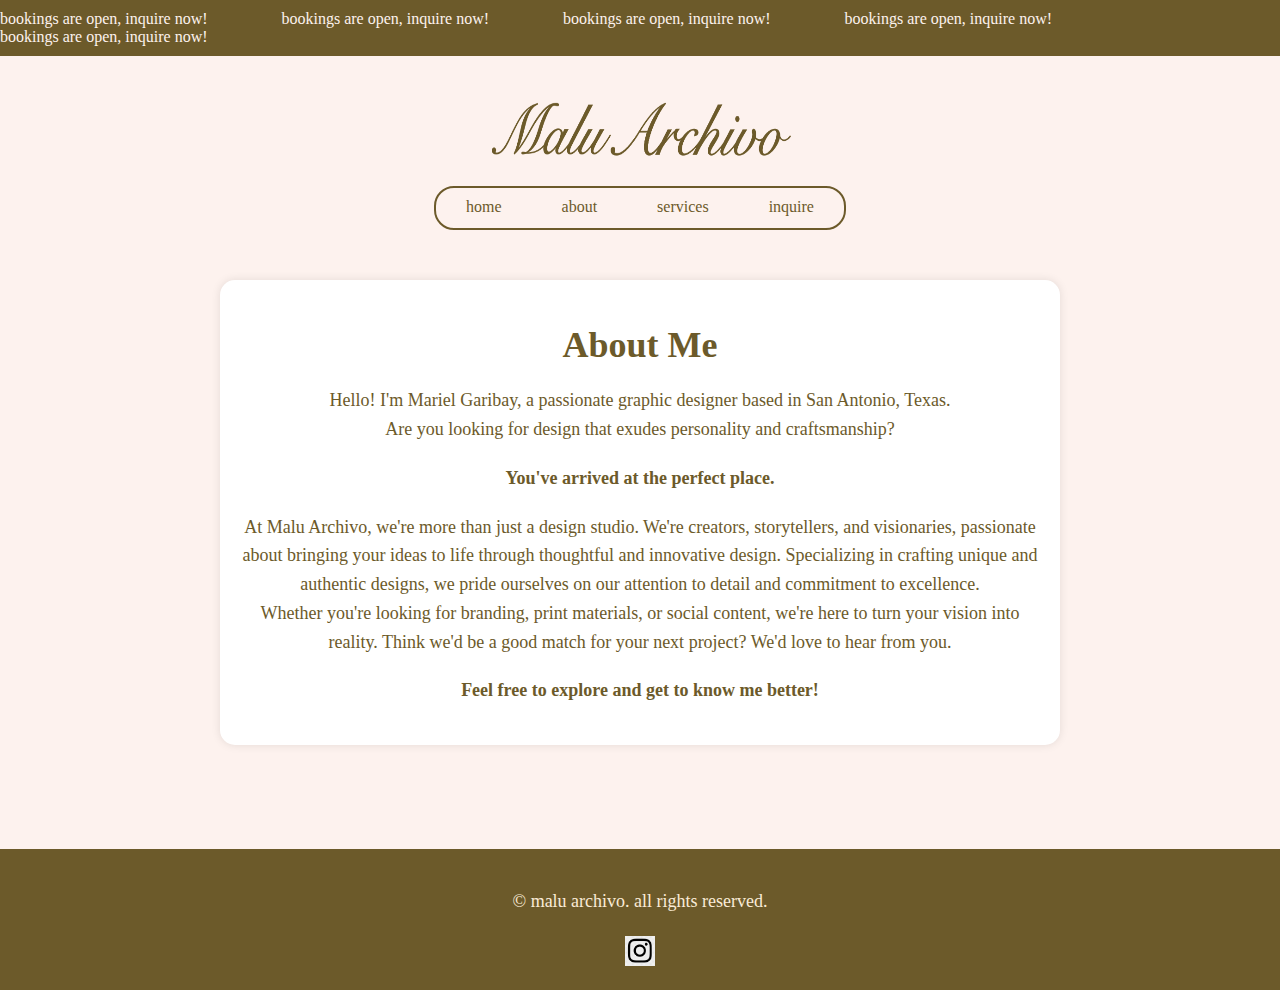
<file: about.html>
<!doctype html>
<html>
<head>
<meta charset="UTF-8">
<title>maluarchivo</title>
<link rel="stylesheet" href="about.css">
<style type="text/css">
body {
    background-color: #fdf2ee;
}
</style>
</head>

<body>
	
	
<header class="header">
<div class="banner">
    <div class="banner-text">
      <span>bookings are open, inquire now!</span>
	  <span>bookings are open, inquire now!</span>
	  <span>bookings are open, inquire now!</span>
	  <span>bookings are open, inquire now!</span>
	  <span>bookings are open, inquire now!</span>
    </div>
  </div>
</header>
	
	<br>
	<br>


  <div class="container">
    <img src="images/logo maluarchivo.png" alt="Centered Image" width="302" height="94">
  </div>
	
	<div class="container">
		<div class="menu">
	<div class="menu-container">
    <ul>
      <li><a href="index.html">home</a></li>
      <li><a href="about.html">about</a></li>
      <li><a href="services.html">services</a></li>
      <li><a href="enquire.html">inquire</a></li>
    </ul>
    </div>
  </div>
</div>
	

	
	 <div class="container2">
        
        <h1>About Me</h1>
        <p>Hello! I'm Mariel Garibay, a passionate graphic designer based in San Antonio, Texas.
			<br>
			Are you looking for design that exudes personality and craftsmanship? </p>
		 
		 <p><b>You've arrived at the perfect place.</b></p>
		 
<p>At Malu Archivo, we're more than just a design studio. We're creators, storytellers, and visionaries, passionate about bringing your ideas to life through thoughtful and innovative design. Specializing in crafting unique and authentic designs, we pride ourselves on our attention to detail and commitment to excellence. 
	<br>
	
	Whether you're looking for branding, print materials, or social content, we're here to turn your vision into reality. Think we'd be a good match for your next project? We'd love to hear from you. </p>
        <p><b>Feel free to explore and get to know me better!</b></p>
    </div>
	
	
	
	
	
		
		
	<br>
	<br>
	<br>
	
    <footer>
    <p>&copy; malu archivo. all rights reserved.</p>
    <div class="social-links">
    <a href="https://www.instagram.com/maluarchivo" target="_blank"><img src="images/instagram png.jpeg" alt="Instagram"></a>
    </div>
</footer>
		
	
	</body>
</html>
</file>
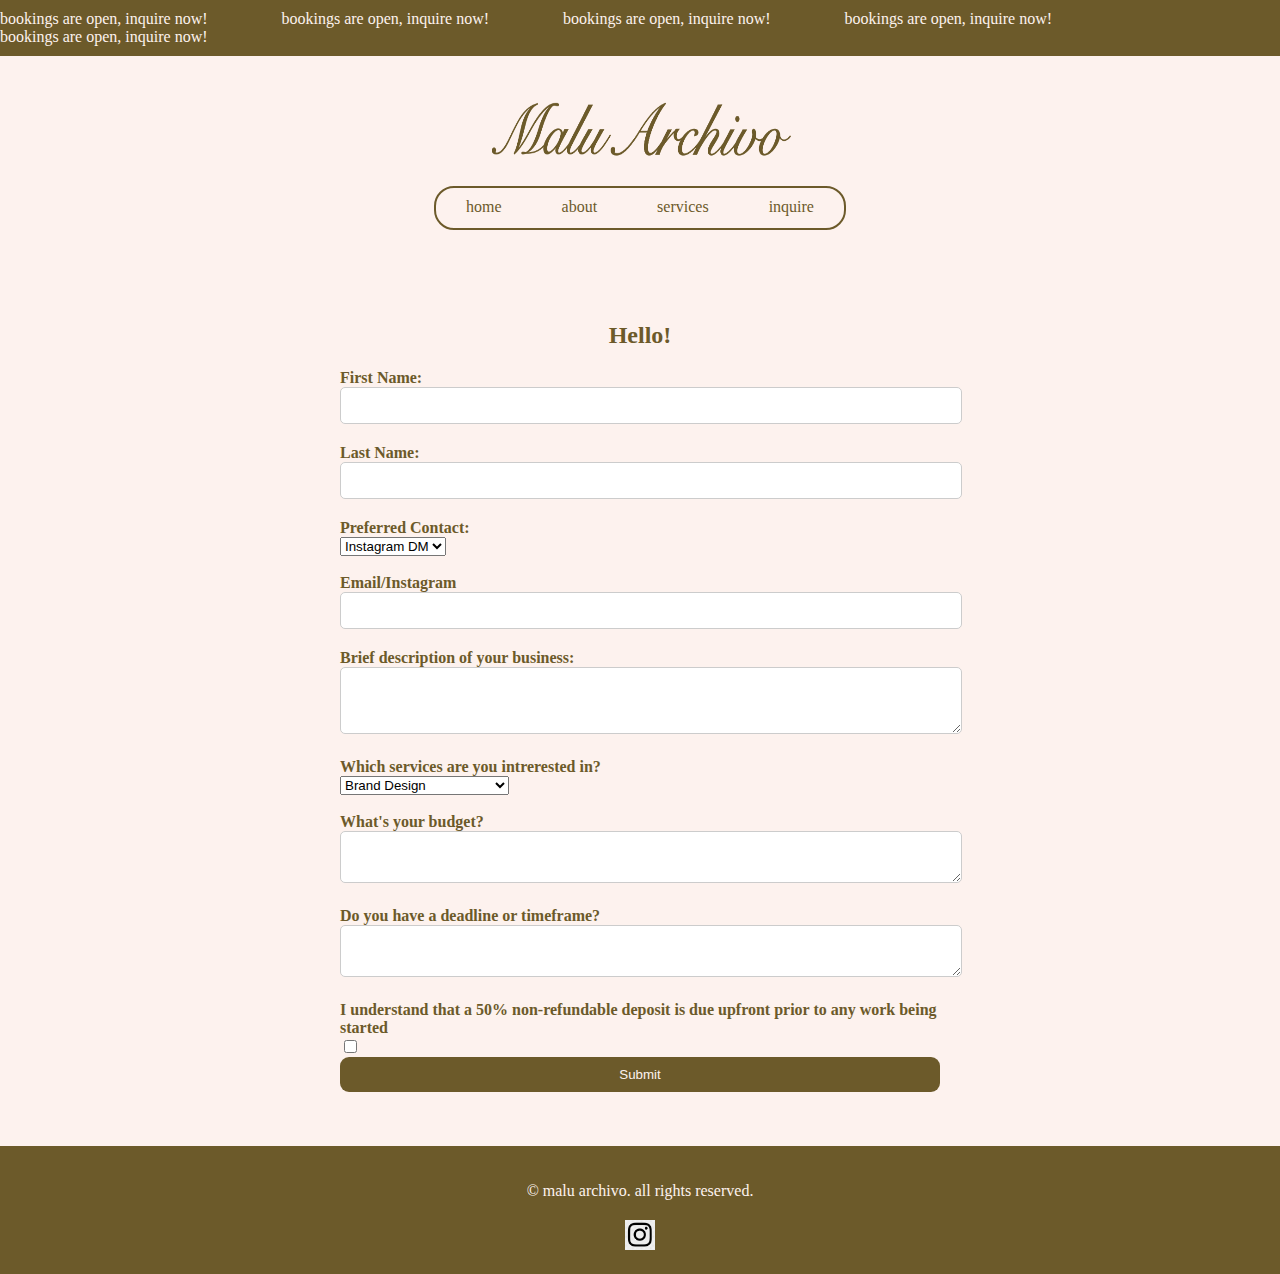
<file: enquire.html>
<!doctype html>
<html>
<head>
<meta charset="UTF-8">
<title>maluarchivo</title>
<link rel="stylesheet" href="enquire.css">
<style type="text/css">
body {
    background-color: #fdf2ee;
}
</style>
</head>

<body>
	
<header class="header">
<div class="banner">
    <div class="banner-text">
      <span>bookings are open, inquire now!</span>
	  <span>bookings are open, inquire now!</span>
	  <span>bookings are open, inquire now!</span>
	  <span>bookings are open, inquire now!</span>
	  <span>bookings are open, inquire now!</span>
    </div>
  </div>
</header>
	
	<br>
	<br>


  <div class="container">
    <img src="images/logo maluarchivo.png" alt="Centered Image" width="302" height="94">
  </div>
	
	<div class="container">
		<div class="menu">
	<div class="menu-container">
    <ul>
      <li><a href="index.html">home</a></li>
      <li><a href="about.html">about</a></li>
      <li><a href="services.html">services</a></li>
      <li><a href="enquire.html">inquire</a></li>
    </ul>
    </div>
  </div>
</div>
	
	<br>
	<br>
	<br>
	<br>
	
	
	
	
	  <div class="container 1">
      <form action="#">
	  <h2>Hello!</h2>
      <div class="form-group">
        <label for="fname">First Name:</label>
        <input type="text" id="fname" name="fname" required>
      </div>
		  
      <div class="form-group">
        <label for="lname">Last Name:</label>
        <input type="text" id="lname" name="lname" required>
      </div>
		  
		     <label for="contact">Preferred Contact:</label>
    <select id="contact" name="contact">
        <option value="instagram">Instagram DM</option>
        <option value="email">Email</option>
    </select>
		  <br>
		  <br>
		  
		    <div class="form-group">
        <label for="message">Email/Instagram</label>
		 <input type="email" id="email" name="email" required>
      </div>
		  
		   <div class="form-group">
        <label for="description">Brief description of your business: </label>
		 <textarea id="message" name="message" rows="3" required></textarea>
      </div>
		  
		   <label for="contact">Which services are you intrerested in?</label>
    <select id="services" name="services">
        <option value="Brand Design">Brand Design</option>
        <option value="Social Media Content">Social Media Content</option>
		<option value="Print/Song Cover Design">Print/Song Cover Design</option>
    </select>
		  
		  <br>
		  <br>
		  
		  <div class="form-group">
        <label for="budget">What's your budget? </label>
		 <textarea id="budget" name="budget" rows="2" required></textarea>
      </div>
		  
		   <div class="form-group">
        <label for="deadline">Do you have a deadline or timeframe? </label>
		 <textarea id="deadline" name="deadline" rows="2" required></textarea>
      </div>
		  
		  
    <label for="deposit"> I understand that a 50% non-refundable deposit is due upfront prior to any work being started </label>
    <input type="checkbox" id="deposit" name="deposit">


      <button type="submit">Submit</button>
    </form>
  </div>


	

		
			
	
	
	
	
	
	
		
		
	<br>
	<br>
	<br>
	
    <footer>
    <p>&copy; malu archivo. all rights reserved.</p>
    <div class="social-links">
    <a href="https://www.instagram.com/maluarchivo" target="_blank"><img src="images/instagram png.jpeg" alt="Instagram"></a>
    </div>
</footer>
	
  </body>
</html>
</file>
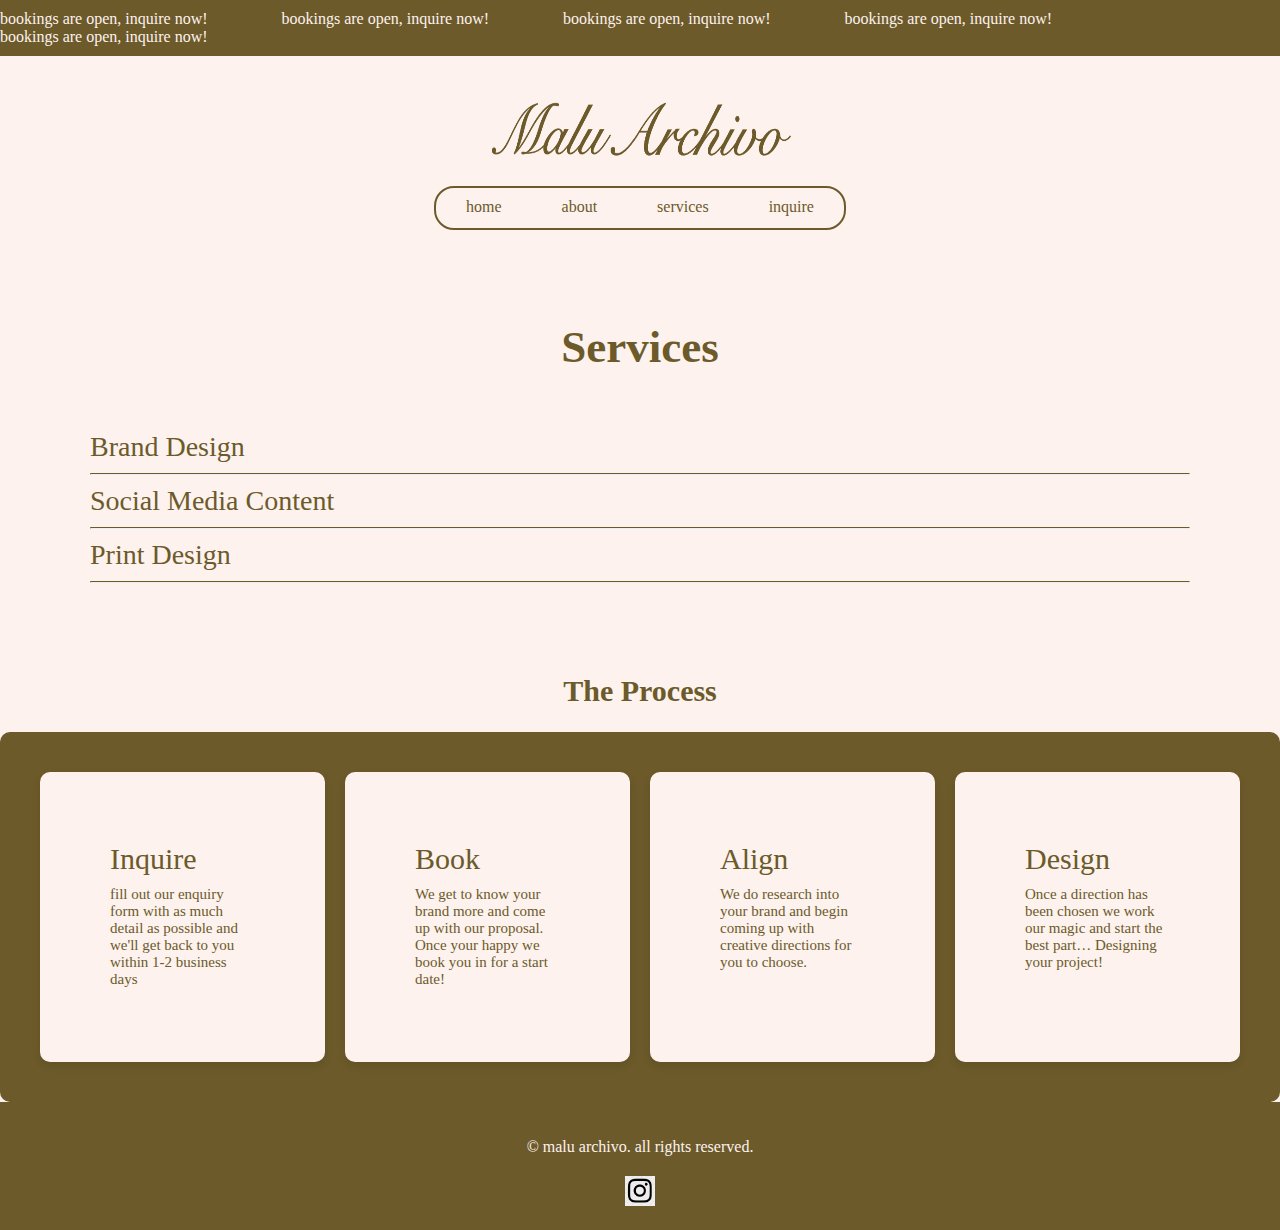
<file: services.html>
<!doctype html>
<html>
<head>
<meta charset="UTF-8">
<title>maluarchivo</title>
<link rel="stylesheet" href="services.css">
<style type="text/css">
body {
    background-color: #fdf2ee;
}
</style>
</head>

<body>
	
<header class="header">
<div class="banner">
    <div class="banner-text">
      <span>bookings are open, inquire now!</span>
	  <span>bookings are open, inquire now!</span>
	  <span>bookings are open, inquire now!</span>
	  <span>bookings are open, inquire now!</span>
	  <span>bookings are open, inquire now!</span>
    </div>
  </div>
</header>
	
	<br>
	<br>


  <div class="container">
    <img src="images/logo maluarchivo.png" alt="Centered Image" width="302" height="94">
  </div>
	
	<div class="container">
		<div class="menu">
	<div class="menu-container">
    <ul>
      <li><a href="index.html">home</a></li>
      <li><a href="about.html">about</a></li>
      <li><a href="services.html">services</a></li>
      <li><a href="enquire.html">inquire</a></li>
    </ul>
    </div>
  </div>
</div>
	
	<br>
	<br>
	<br>
	
	<div class="container">
		<div class="Services">
    <h2>Services</h2>
  </div>
   
 <div class="drop-menu">
    <div class="slot">
      Brand Design
      <div class="dropdown-content">We offer a comprehensive range of branding services tailored to meet your unique needs. From crafting eye-catching logos and defining brand guidelines to developing strategic brand positioning, we're here to help you establish a strong and memorable brand presence.</div>
    </div>
	 
	 <hr class="separator">

    <div class="slot">
      Social Media Content
      <div class="dropdown-content">We will help you create and design captivating social media posts, stories, and feed branding that align with your brand identity and resonate with your audience. From eye-catching graphics to compelling feeds we'll work closely with you to develop content that stands out in the crowded social media landscape.</div>
    </div>
	 
	 <hr class="separator">
	  
    <div class="slot">
      Print Design
      <div class="dropdown-content">Our poster designs are tailored to grab attention and convey your message effectively, whether displayed in storefronts, venues, or community spaces. With striking visuals and compelling copy, we'll help you stand out in any setting.</div>
    </div>
	 
	 <hr class="separator">
	 
  </div>
</div>
	
	<br>
	<br>
	
	<div class="Process">
    <h2>The Process</h2>
  </div> 
	
	
<div class="info-container">
	
	
  <div class="info-box">Inquire
    <div class="sub-text">fill out our enquiry form with as much detail as possible and we'll get back to you within 1-2 business days</div>
  </div>
  <div class="info-box">Book
    <div class="sub-text">We get to know your brand more and come up with our proposal. Once your happy we book you in for a start date!
</div>
  </div>
  <div class="info-box">Align
    <div class="sub-text">We do research into your brand and begin coming up with creative directions for you to choose.</div>
  </div>
  <div class="info-box">Design
    <div class="sub-text">Once a direction has been chosen we work our magic and start the best part… Designing your project!</div>
  </div>
</div>

	
	
	
	
	
	
	
	
	
		

	
	 <footer>
    <p>&copy; malu archivo. all rights reserved.</p>
    <div class="social-links">
        <a href="https://www.instagram.com/maluarchivo" target="_blank"><img src="images/instagram png.jpeg" alt="Instagram"></a>
    </div>
</footer>
	
    
	
	
	</body>
</html>
		
		
	
  </body>
</html>
</file>
<file: about.css>
@charset "UTF-8";
/* CSS Document */

body {
  font-family:"Gin and Soda Personal Use", "Grandiflora One Regular", "BD Megalona DEMO Personal Use Only Regular Italic", "Arastin Pro  FREE DEMO Regular";
  margin: 0;
  padding: 0;
  background-color: #fdf2ee;
}




.container {
  position: relative;
}
.banner {
  background-color: #6c5a2a;
  color: #fdf2ee;
  padding: 10px 0;
  overflow: hidden;
}
.banner-text span {
  white-space: nowrap;
  margin-right: 70px; 
}

.banner-text {
  animation: slideText 30s infinite linear; 
}

@keyframes slideText {
  0% {
    transform: translateX(100%);
  }
  100% {
    transform: translateX(-100%);
  }
}

.banner-text span {
  display: inline-block;
  white-space: nowrap;
}
@media only screen and (max-width: 768px) {
  .banner {
    padding: 5px 0; 
  }

  .banner-text span {
    margin-right: 20px; 
    font-size: 14px;
  }
}





.container {
  display: flex;
  justify-content: center;
  align-items: center;
  height: 100%; 
}

.container img {
  max-width: 100%;
  max-height: 100%; 
}




.container {
  display: flex;
  justify-content: center;
  align-items: center;
  height: 100%; 
}
.menu-container {
  text-align: center;
}

.menu {
  display: inline-flex;
  justify-content: center;
  margin-top: 50px;
  border: 2px solid #6c5a2a; 
  border-radius: 20px;
  margin: 0 auto; 
  text-align: center; 
}

.menu ul {
  list-style-type: none;
  margin: 0;
  padding: 0;
  display: flex;
}

.menu ul li {
  margin: 0 10px;
}

.menu ul li a {
  text-decoration: none;
  color: #6c5a2a;
  padding: 10px 20px;
  border-radius: 20px;
  transition: background-color 0.3s ease;
  display: block; 
  text-align: center;
}

.menu ul li a:hover {
  background-color: #ddd;
}

.menu ul li a::after {
  content: '';
  display: block;
  width: 0;
  height: 2px;
  background: #333;
  transition: width 0.3s ease;
}

.menu ul li a:hover::after {
  width: 100%;
}

.menu ul li a:focus {
  outline: none;
}

.menu ul li a:focus::after {
  width: 100%;
}

.menu ul li a:active {
  transform: translateY(2px);
}





 .container2 {
            max-width: 800px;
            margin: 50px auto;
            padding: 20px;
            background-color: #fff;
            border-radius: 15px;
            box-shadow: 0 0 10px rgba(0, 0, 0, 0.1);
            text-align: center;
	        font-family: "GrandifloraOne Regular";
	 
        }
        h1 {
            color: #6C5A2A;
            font-size: 36px;
            margin-bottom: 20px;
        }
        p {
            color: #6C5A2A;
            font-size: 18px;
            line-height: 1.6;
            margin-bottom: 20px;
        }





footer {
    background-color: #6c5a2a;
    padding: 20px;
    text-align: center;
}

footer p {
    margin-bottom: 10px;
	color: antiquewhite;
}

.social-links {
    margin-top: 20px;
}

.social-links a {
    display: inline-block;
    margin: 0 10px;
}

.social-links img {
    width: 30px;
    height: 30px;
}
</file>
<file: enquire.css>
@charset "UTF-8";
/* CSS Document */

body {
  font-family:"Gin and Soda Personal Use", "Grandiflora One Regular", "BD Megalona DEMO Personal Use Only Regular Italic", "Arastin Pro  FREE DEMO Regular";
  margin: 0;
  padding: 0;
  background-color: #fdf2ee;
}







.container {
  position: relative;
}
.banner {
  background-color: #6c5a2a;
  color: #fdf2ee;
  padding: 10px 0;
  overflow: hidden;
}
.banner-text span {
  white-space: nowrap;
  margin-right: 70px; 
}

.banner-text {
  animation: slideText 30s infinite linear; 
}

@keyframes slideText {
  0% {
    transform: translateX(100%);
  }
  100% {
    transform: translateX(-100%);
  }
}

.banner-text span {
  display: inline-block;
  white-space: nowrap;
}
@media only screen and (max-width: 768px) {
  .banner {
    padding: 5px 0; 
  }

  .banner-text span {
    margin-right: 20px; 
    font-size: 14px;
  }
}





.container {
  display: flex;
  justify-content: center;
  align-items: center;
  height: 100%; 
}

.container img {
  max-width: 100%;
  max-height: 100%; 
}




.container {
  display: flex;
  justify-content: center;
  align-items: center;
  height: 100%; 
}
.menu-container {
  text-align: center;
}

.menu {
  display: inline-flex;
  justify-content: center;
  margin-top: 50px;
  border: 2px solid #6c5a2a; 
  border-radius: 20px;
  margin: 0 auto; 
  text-align: center; 
}

.menu ul {
  list-style-type: none;
  margin: 0;
  padding: 0;
  display: flex;
}

.menu ul li {
  margin: 0 10px;
}

.menu ul li a {
  text-decoration: none;
  color: #6c5a2a;
  padding: 10px 20px;
  border-radius: 20px;
  transition: background-color 0.3s ease;
  display: block; 
  text-align: center;
}

.menu ul li a:hover {
  background-color: #ddd;
}

.menu ul li a::after {
  content: '';
  display: block;
  width: 0;
  height: 2px;
  background: #333;
  transition: width 0.3s ease;
}

.menu ul li a:hover::after {
  width: 100%;
}

.menu ul li a:focus {
  outline: none;
}

.menu ul li a:focus::after {
  width: 100%;
}

.menu ul li a:active {
  transform: translateY(2px);
}








.container container1 {
  max-width: 600px;
  margin: 50px auto;
  background-color: #fff;
  padding: 20px;
  border-radius: 10px;
  box-shadow: 0 4px 8px rgba(0, 0, 0, 0.1);
}

form {
  width: 80%; 
  max-width: 600px; 
  margin: 0 auto; 
}

h2 {
  text-align: center;
  color: #6C5A2A;
}

.form-group {
  margin-bottom: 20px;
  color: #6C5A2A;
}

label {
  display: block;
  font-weight: bold;
}

input[type="text"],
input[type="email"],
textarea {
  width: 100%;
  padding: 10px;
  border: 1px solid #ccc;
  border-radius: 5px;
	
}

textarea {
  resize: vertical;
}

button {
  display: block;
  width: 100%;
  padding: 10px;
  background-color: #6C5A2A;
  color: #fdf2ee;
  border: none;
  border-radius: 9px;
  cursor: pointer;
  transition: background-color 0.5s ease;
}

button:hover {
  background-color: #0056b3;
}

label[for="contact"] {
    color: #6C5A2A;
}

label[for="deposit"] {
    color: #6C5A2A;
	font-family: 'GrandifloraOne Regular';
}













footer {
    background-color: #6c5a2a;
    padding: 20px;
    text-align: center;
	color: #FDF2EE;
}

footer p {
    margin-bottom: 10px;
}

.social-links {
    margin-top: 20px;
}

.social-links a {
    display: inline-block;
    margin: 0 10px;
}

.social-links img {
    width: 30px;
    height: 30px;
}
</file>
<file: services.css>
@charset "UTF-8";
/* CSS Document */

body {
  font-family:"Gin and Soda Personal Use", "Grandiflora One Regular", "BD Megalona DEMO Personal Use Only Regular Italic", "Arastin Pro  FREE DEMO Regular";
  margin: 0;
  padding: 0;
  background-color: #fdf2ee;
}





.container {
  position: relative;
}
.banner {
  background-color: #6c5a2a;
  color: #fdf2ee;
  padding: 10px 0;
  overflow: hidden;
}
.banner-text span {
  white-space: nowrap;
  margin-right: 70px; 
}

.banner-text {
  animation: slideText 30s infinite linear; 
}

@keyframes slideText {
  0% {
    transform: translateX(100%);
  }
  100% {
    transform: translateX(-100%);
  }
}

.banner-text span {
  display: inline-block;
  white-space: nowrap;
}
@media only screen and (max-width: 768px) {
  .banner {
    padding: 5px 0; 
  }

  .banner-text span {
    margin-right: 20px; 
    font-size: 14px;
  }
}





.container {
  display: flex;
  justify-content: center;
  align-items: center;
  height: 100%; 
}

.container img {
  max-width: 100%;
  max-height: 100%; 
}




.container {
  display: flex;
  justify-content: center;
  align-items: center;
  height: 100%; 
}
.menu-container {
  text-align: center;
}

.menu {
  display: inline-flex;
  justify-content: center;
  margin-top: 50px;
  border: 2px solid #6c5a2a; 
  border-radius: 20px;
  margin: 0 auto; 
  text-align: center; 
}

.menu ul {
  list-style-type: none;
  margin: 0;
  padding: 0;
  display: flex;
}

.menu ul li {
  margin: 0 10px;
}

.menu ul li a {
  text-decoration: none;
  color: #6c5a2a;
  padding: 10px 20px;
  border-radius: 20px;
  transition: background-color 0.3s ease;
  display: block; 
  text-align: center;
}

.menu ul li a:hover {
  background-color: #ddd;
}

.menu ul li a::after {
  content: '';
  display: block;
  width: 0;
  height: 2px;
  background: #333;
  transition: width 0.3s ease;
}

.menu ul li a:hover::after {
  width: 100%;
}

.menu ul li a:focus {
  outline: none;
}

.menu ul li a:focus::after {
  width: 100%;
}

.menu ul li a:active {
  transform: translateY(2px);
}





.container {
  display: flex;
  flex-direction: column;
  align-items: center;
}

.Services {
  margin-bottom: 20px;
  color: #6c5a2a;
  text-align: center;
  font-size: 30px;
}

.drop-menu {
  border-collapse: collapse;
  width: 1100px;
  margin-bottom: 20px;
  color: #6c5a2a;
  font-size: 28px;
  font-family: "BD Megalona DEMO Personal Use Only Regular Italic";
	
}

.separator {
  border-top: 1px solid #6c5a2a; 
  margin: 10px 0;
}

.slot {
  cursor: pointer;
  transition: background-color 1.5s ease;
}

.slot:hover {
  background-color: #EDD7D6;
}


.dropdown-content {
  display: none;
  padding: 50px;
  background-color: #fdf2ee;
  color: #6c5a2a;
  font-family: "BD Megalona DEMO Personal Use Only Regular Italic";
}

.slot:hover .dropdown-content {
  display: block;
  transition: background-color 1.5s ease;
}














.info-container {
  background-color: #6c5a2a; 
  padding: 40px; 
  border-radius: 10px; 
  display: flex;
  justify-content: center; 
  gap: 20px; 
}

.info-box {
  background-color: #fdf2ee; 
  padding: 70px; 
  border-radius: 10px; 
  box-shadow: 0 4px 8px rgba(0, 0, 0, 0.1); 
  color: #6C5A2A;
  font-size: 30px; 
  width: 150px; 
  height: 150px; 
  overflow: auto;
}

.Process {
  margin-bottom: 20px;
  color: #6c5a2a;
  text-align: center;
  font-size: 20px;
}

.sub-text {
  font-size: 15px; 
  color: #6C5A2A; 
  margin-top: 10px; 
  font-family: "BD Megalona DEMO Personal Use Only Regular Italic";
}











footer {
    background-color: #6c5a2a;
    padding: 20px;
    text-align: center;
	color: #FDF2EE;
}

footer p {
    margin-bottom: 10px;
}

.social-links {
    margin-top: 20px;
}

.social-links a {
    display: inline-block;
    margin: 0 10px;
}

.social-links img {
    width: 30px;
    height: 30px;
}
</file>
